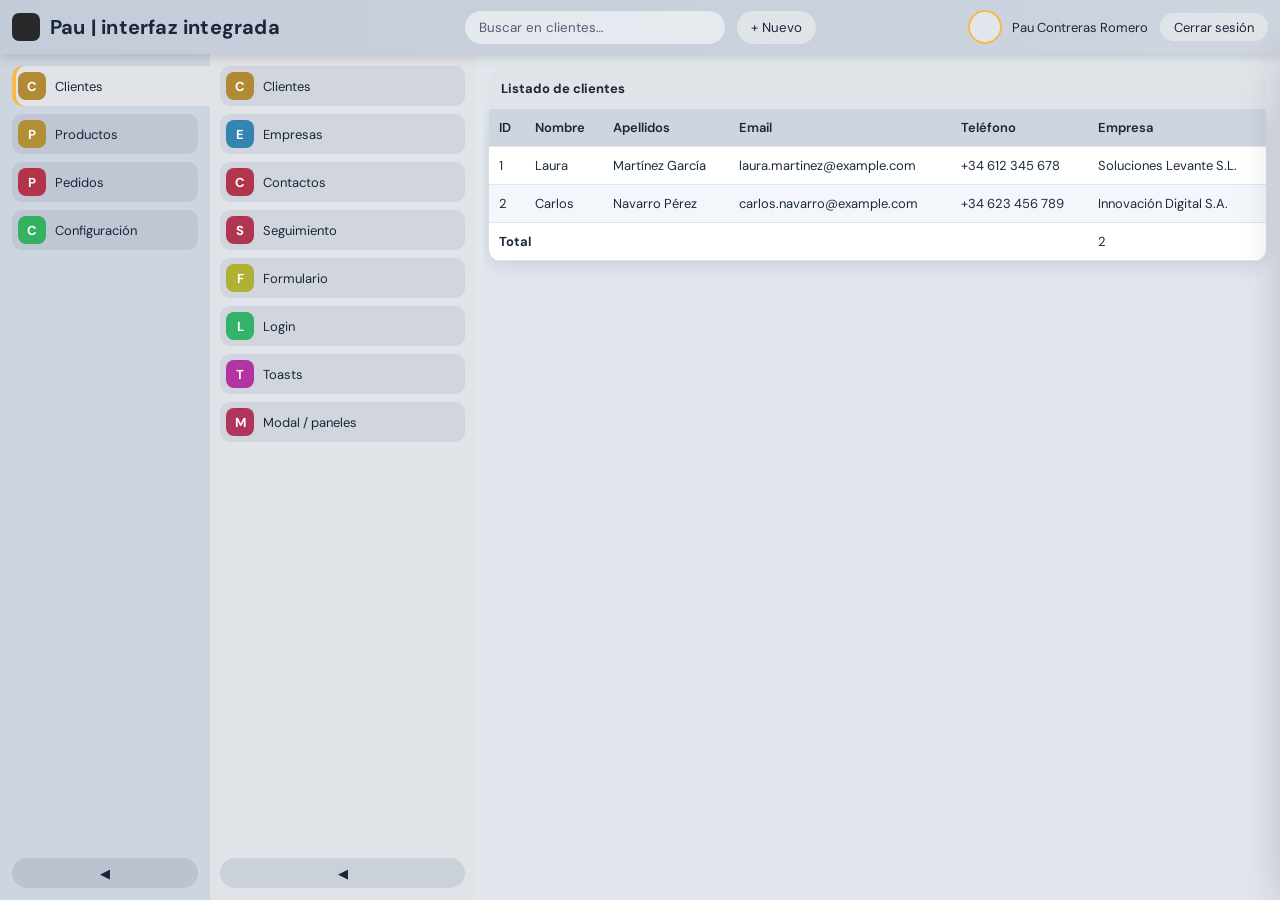
<file: Interfaz de usuario modificada/index.html>
<!DOCTYPE html>
<html lang="es">
 <head>
  <meta charset="utf-8"/>
  <meta content="width=device-width,initial-scale=1" name="viewport"/>
  <title>
   Pau | interfaz integrada
  </title>
  <link href="https://static.jocarsa.com/logos/white.svg" rel="shortcut icon" type="image/svg+xml"/>
  <link href="css/estilo.css" rel="stylesheet"/>
 </head>
 <body class="jocarsa-iu">
  <header>
   <div class="corporativo">
    <img alt="Pau" src="logo.svg"/>
    <h1>
     Pau | interfaz integrada
    </h1>
   </div>
   <div id="herramientas">
    <input id="buscador" placeholder="Buscar en clientes…" type="search"/>
    <button id="nuevo">
     + Nuevo
    </button>
   </div>
   <div id="usuario">
    <div class="imagen">
    </div>
    <div>
     <p>
      Pau Contreras Romero
     </p>
     <a href="login.html">
      Cerrar sesión
     </a>
    </div>
   </div>
  </header>
  <main>
   <nav id="navegacion">
    <div class="contenido-columna">
    </div>
    <button class="minimizar" title="Minimizar">
     ◀
    </button>
   </nav>
   <div class="separador" data-left="navegacion">
   </div>
   <section id="entidades">
    <div class="contenido-columna">
    </div>
    <button class="minimizar" title="Minimizar">
     ◀
    </button>
   </section>
   <div class="separador" data-left="entidades">
   </div>
   <div class="escenario" id="escenario">
   </div>
  </main>
  <template id="tpl-nav">
   <a href="#">
    <span class="ficha">
    </span>
    <span class="etiqueta">
    </span>
   </a>
  </template>
  <template id="tpl-card">
   <article draggable="true">
    <span class="ficha">
    </span>
    <span class="etiqueta">
    </span>
   </article>
  </template>
  <template id="tpl-fila">
   <tr>
   </tr>
  </template>
  <!-- Componentes flotantes globales -->
  <div class="ju-drawer-overlay" id="juDrawerOverlay" aria-hidden="true"></div>
  <aside class="ju-drawer" id="juDrawer" aria-hidden="true" aria-label="Editor lateral">
   <div class="ju-drawer-resizer" id="juDrawerResizer" title="Arrastra para redimensionar"></div>
   <header class="ju-drawer-header">
    <div>
     <small id="juDrawerMode">CREAR</small>
     <h2 id="juDrawerTitle">Nuevo registro</h2>
    </div>
    <button class="ju-drawer-close" id="juDrawerClose" type="button" aria-label="Cerrar">×</button>
   </header>
   <div class="ju-drawer-body" id="juDrawerBody"></div>
  </aside>

  <div class="ju-modal-layer" id="juModal" aria-hidden="true">
   <div class="ju-modal-backdrop" data-modal-close></div>
   <section class="ju-modal-window" role="dialog" aria-modal="true" aria-labelledby="juModalTitle">
    <header class="ju-modal-header">
     <h2 id="juModalTitle">Ventana modal</h2>
     <button class="ju-modal-close" type="button" data-modal-close aria-label="Cerrar">×</button>
    </header>
    <div class="ju-modal-body" id="juModalBody"></div>
   </section>
  </div>

  <script src="js/componentes.js">
  </script>
 </body>
</html>
</file>
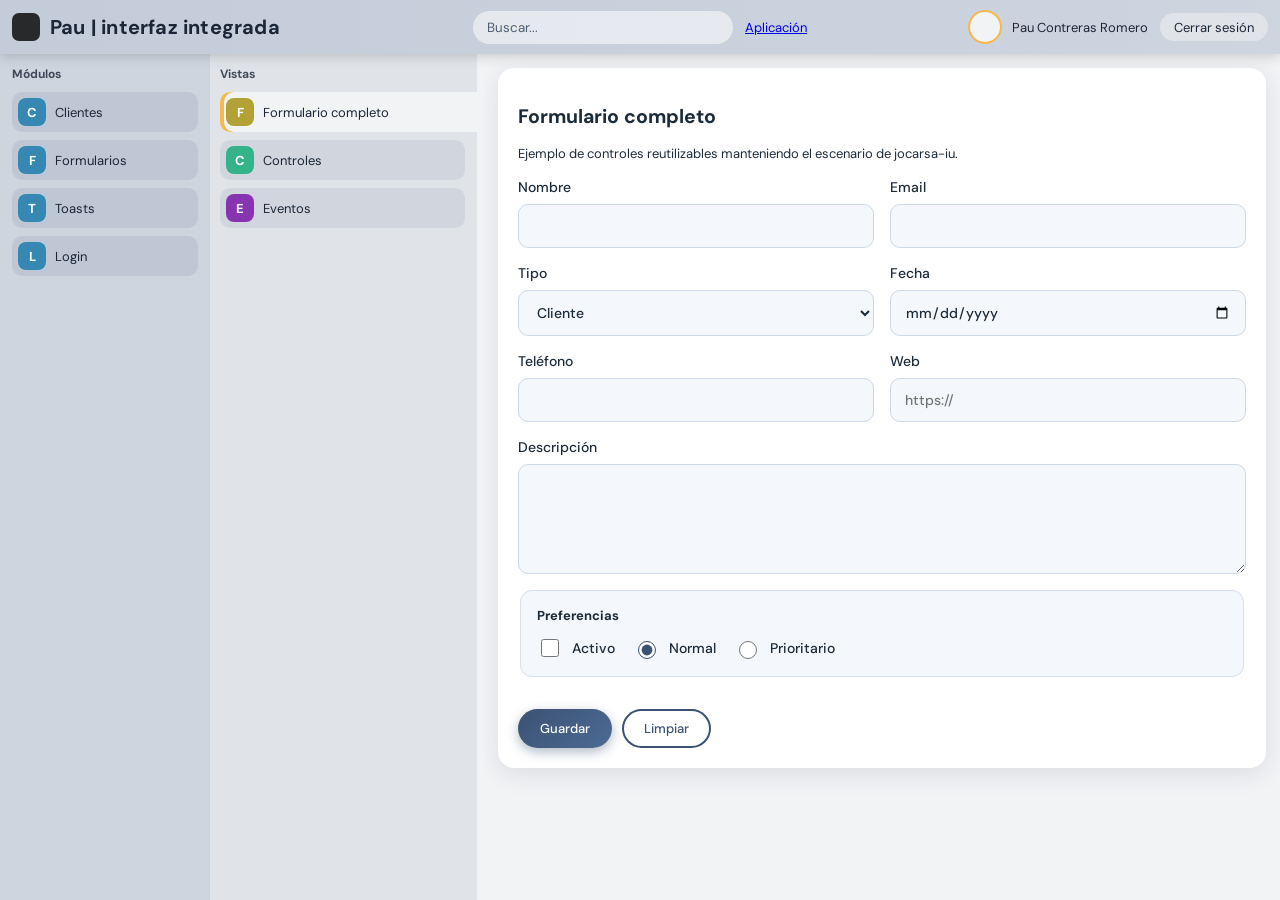
<file: Interfaz de usuario modificada/formularios.html>
<!DOCTYPE html>
<html lang="es">
 <head>
  <meta charset="utf-8"/>
  <meta content="width=device-width,initial-scale=1" name="viewport"/>
  <title>
   Pau | formularios
  </title>
  <link href="css/estilo.css" rel="stylesheet"/>
 </head>
 <body class="ju-library-page">
  <header>
   <div class="corporativo">
    <img alt="Pau" src="logo.svg"/>
    <h1>
     Pau | interfaz integrada
    </h1>
   </div>
   <div id="herramientas">
    <input placeholder="Buscar..." type="search"/>
    <a href="index.html">
     Aplicación
    </a>
   </div>
   <div id="usuario">
    <div class="imagen">
    </div>
    <div>
     <p>
      Pau Contreras Romero
     </p>
     <a href="login.html">
      Cerrar sesión
     </a>
    </div>
   </div>
  </header>
  <main>
   <nav class="library-nav">
    <div class="titulo-columna">
     Módulos
    </div>
    <div class="contenido-columna">
     <a class="" href="index.html">
      <span class="ficha" style="background:hsl(200,55%,45%)">
       C
      </span>
      <span class="etiqueta">
       Clientes
      </span>
     </a>
     <a class="" href="formularios.html">
      <span class="ficha" style="background:hsl(200,55%,45%)">
       F
      </span>
      <span class="etiqueta">
       Formularios
      </span>
     </a>
     <a class="" href="toasts.html">
      <span class="ficha" style="background:hsl(200,55%,45%)">
       T
      </span>
      <span class="etiqueta">
       Toasts
      </span>
     </a>
     <a class="" href="login.html">
      <span class="ficha" style="background:hsl(200,55%,45%)">
       L
      </span>
      <span class="etiqueta">
       Login
      </span>
     </a>
    </div>
   </nav>
   <div class="separador">
   </div>
   <section class="library-section">
    <div class="titulo-columna">
     Vistas
    </div>
    <div class="contenido-columna">
     <a class="activo" href="#">
      <span class="ficha" style="background:hsl(52,55%,45%)">
       F
      </span>
      <span class="etiqueta">
       Formulario completo
      </span>
     </a>
     <a class="" href="#controles">
      <span class="ficha" style="background:hsl(160,55%,45%)">
       C
      </span>
      <span class="etiqueta">
       Controles
      </span>
     </a>
     <a class="" href="#eventos">
      <span class="ficha" style="background:hsl(280,55%,45%)">
       E
      </span>
      <span class="etiqueta">
       Eventos
      </span>
     </a>
    </div>
   </section>
   <div class="separador">
   </div>
   <div class="library-stage">
    <article class="ju-card">
     <h2>
      Formulario completo
     </h2>
     <p>
      Ejemplo de controles reutilizables manteniendo el escenario de jocarsa-iu.
     </p>
     <form class="ju-form-grid" id="formDemo">
      <label>
       <span>
        Nombre
       </span>
       <input name="nombre" required=""/>
      </label>
      <label>
       <span>
        Email
       </span>
       <input name="email" required="" type="email"/>
      </label>
      <label>
       <span>
        Tipo
       </span>
       <select name="tipo">
        <option>
         Cliente
        </option>
        <option>
         Proveedor
        </option>
        <option>
         Alumno
        </option>
       </select>
      </label>
      <label>
       <span>
        Fecha
       </span>
       <input name="fecha" type="date"/>
      </label>
      <label>
       <span>
        Teléfono
       </span>
       <input name="telefono" type="tel"/>
      </label>
      <label>
       <span>
        Web
       </span>
       <input name="web" placeholder="https://" type="url"/>
      </label>
      <label class="ju-form-full">
       <span>
        Descripción
       </span>
       <textarea name="descripcion"></textarea>
      </label>
      <fieldset class="ju-fieldset ju-form-full">
       <strong>
        Preferencias
       </strong>
       <div class="ju-check-group">
        <label class="ju-check">
         <input name="activo" type="checkbox"/>
         <span>
          Activo
         </span>
        </label>
        <label class="ju-check">
         <input checked="" name="nivel" type="radio" value="normal"/>
         <span>
          Normal
         </span>
        </label>
        <label class="ju-check">
         <input name="nivel" type="radio" value="prioritario"/>
         <span>
          Prioritario
         </span>
        </label>
       </div>
      </fieldset>
      <div class="ju-form-full ju-button-row">
       <button class="ju-btn" type="submit">
        Guardar
       </button>
       <button class="ju-btn secondary" type="reset">
        Limpiar
       </button>
      </div>
     </form>
    </article>
   </div>
  </main>
  <div aria-live="polite" class="ju-toast-stack" id="toastStack">
  </div>
  <script src="js/demo-ui.js">
  </script>
 </body>
</html>
</file>
<file: Interfaz de usuario modificada/css/estilo.css>
/* =========================================================
   NOTA: @import siempre al principio del archivo.
   ========================================================= */
@import url('https://fonts.googleapis.com/css2?family=DM+Sans:wght@400;500;700&display=swap');

:root {
  --tono:215;
  --saturacion:22%;
  --brillo:84%;
  --escalon:5.5%;
  --relleno:12px;
  --texto:13px;
  --chaflan:12px;
  --radio:10px;
  --acento:#f5b94c;
  --color0:hsl(var(--tono),var(--saturacion),calc(var(--brillo) - var(--escalon)*.6));
  --color:hsl(var(--tono),var(--saturacion),var(--brillo));
  --color2:hsl(var(--tono),calc(var(--saturacion) - 6%),calc(var(--brillo) + var(--escalon)));
  --color3:hsl(var(--tono),calc(var(--saturacion) - 10%),calc(var(--brillo) + var(--escalon)*2.1));
  --color4:hsl(var(--tono),calc(var(--saturacion) - 14%),calc(var(--brillo) + var(--escalon)*3));
  --tinta:hsl(var(--tono),35%,16%);
  --fuerte:hsl(var(--tono),calc(var(--saturacion) + 10%),34%);
  --fuerte2:hsl(var(--tono),calc(var(--saturacion) + 10%),44%);
  --texto-nav:var(--tinta);
  --ancho-nav:210px;
  --ancho-section:260px;
  --ancho-separador:7px;
  --ancho-compacto:52px;
}

* { box-sizing:border-box }
html,body { width:100%; height:100%; margin:0 }
html,body,button,input,select,textarea { font-family:"DM Sans",Ubuntu,Arial,sans-serif }
:focus-visible { outline:2px solid var(--acento); outline-offset:2px }

body.jocarsa-iu { --color3:hsl(215,28%,91%) }

.jocarsa-iu,
body.ju-library-page {
  font-size:var(--texto);
  display:flex;
  flex-direction:column;
  overflow:hidden;
  background:var(--color3)
}

/* ---------- HEADER ---------- */
header {
  height:54px;
  flex:none;
  background:linear-gradient(90deg,var(--color0),var(--color));
  display:flex;
  align-items:center;
  gap:12px;
  padding:12px;
  color:var(--texto-nav);
  box-shadow:0 2px 12px rgba(0,0,0,.18);
  position:relative;
  z-index:2000
}
.corporativo { display:flex; align-items:center; gap:10px; flex:1 }
.corporativo img { width:28px; height:28px; filter:brightness(0) opacity(.8) }
.corporativo h1 { font-size:20px; font-weight:700; letter-spacing:.2px; margin:0 }
header input,header button {
  border:0;
  border-radius:999px;
  padding:8px 14px;
  background:var(--color2);
  color:inherit;
  outline:none;
  transition:background .2s
}
header button { cursor:pointer }
header button:hover { background:var(--color3) }
header input { min-width:260px; background:rgba(255,255,255,.55) }
header input::placeholder { color:hsl(var(--tono),18%,38%) }
header #herramientas { display:flex; gap:var(--relleno); align-items:center; justify-content:center; flex:2; height:100% }
header #usuario { display:flex; align-items:center; justify-content:flex-end; gap:var(--relleno); flex:1; height:100% }
header #usuario .imagen { width:30px; height:30px; background:var(--color3); border-radius:50%; flex:none; box-shadow:0 0 0 2px var(--acento) }
header #usuario>div:last-child { display:flex; align-items:center; gap:var(--relleno); flex:none }
header #usuario p { margin:0; white-space:nowrap }
header #usuario a {
  background:var(--color2);
  border:0;
  border-radius:999px;
  padding:0 14px;
  height:28px;
  display:flex;
  align-items:center;
  color:var(--texto-nav);
  text-decoration:none;
  font:inherit
}

/* =========================================================
   LAYOUT: nav + section + separadores + escenario
   =========================================================
   Cómo funciona el recorte:
   - Cada columna tiene overflow:hidden → NADA puede salirse de ella,
     así que ya no se superpone a la columna de la derecha.
   - La lista (.contenido-columna) llega hasta el borde derecho de la
     columna (margen negativo + padding igual) y hace scroll vertical.
   - El elemento activo "crece" hacia ese borde derecho, dentro de la
     columna, y se funde con el separador y la columna siguiente.
   - Cada columna es un contenedor (container-type): según el ancho que
     tenga (arrastrando el separador o contraída) se ocultan las
     etiquetas y las fichas se centran, sin JS.
   ========================================================= */
main { display:flex; flex:1; min-height:0 }
body.ju-library-page main { overflow:hidden }

main > nav,
main > section,
.library-nav,
.library-section {
  --pad:var(--relleno);
  position:relative;
  display:flex;
  flex-direction:column;
  gap:10px;
  padding:var(--pad);
  overflow:hidden;
  flex:none;
  min-width:0;
  container-type:inline-size;
  transition:width .3s ease,flex-basis .3s ease,padding .3s ease
}

/* Colores de ficha por columna (se leen en las reglas de ficha) */
main > nav,
.library-nav {
  width:var(--ancho-nav);
  flex:0 0 var(--ancho-nav);
  background:var(--color);
  color:var(--tinta);
  z-index:6;
  --ficha-fondo:rgba(20,40,70,.08);
  --ficha-hover:rgba(20,40,70,.15);
  --ficha-activa:var(--color2);
  --ficha-tinta:var(--tinta)
}
main > section,
.library-section {
  width:var(--ancho-section);
  flex:0 0 var(--ancho-section);
  background:var(--color2);
  color:var(--tinta);
  padding-left:3px;
  z-index:5;
  --ficha-fondo:rgba(20,40,70,.07);
  --ficha-hover:rgba(20,40,70,.13);
  --ficha-activa:var(--color3);
  --ficha-tinta:var(--tinta)
}

/* Lista con scroll vertical que llega hasta el borde de la columna */
.contenido-columna {
  display:flex;
  flex-direction:column;
  align-items:stretch;
  gap:8px;
  flex:1 1 auto;
  min-height:0;
  min-width:0;
  overflow-x:hidden;
  overflow-y:auto;
  margin-right:calc(var(--pad) * -1);
  padding-right:var(--pad);
  scrollbar-width:thin;
  scrollbar-color:rgba(20,40,70,.35) transparent
}
.titulo-columna { flex:none; font-weight:700; opacity:.8; font-size:12px }

/* Fichas */
.contenido-columna > a,
.contenido-columna > article {
  flex:0 0 40px;
  height:40px;
  min-width:0;
  display:flex;
  align-items:center;
  gap:9px;
  padding:0 10px 0 6px;
  background:var(--ficha-fondo);
  color:inherit;
  text-decoration:none;
  cursor:pointer;
  overflow:hidden;
  position:relative;
  border-radius:var(--radio);
  transition:background .2s,margin .25s ease,border-radius .25s ease,box-shadow .2s
}
.contenido-columna > article { cursor:grab }
.contenido-columna > article:active { cursor:grabbing }
.contenido-columna > a:hover,
.contenido-columna > article:hover {
  background:var(--ficha-hover);
  margin-right:calc(var(--pad) * -.5);
  border-radius:var(--radio) 0 0 var(--radio)
}
/* Activa: llega hasta el borde de la columna y se funde con el separador */
.contenido-columna > a.activo,
.contenido-columna > article.activo {
  background:var(--ficha-activa);
  color:var(--ficha-tinta);
  margin-right:calc(var(--pad) * -1);
  border-radius:var(--radio) 0 0 var(--radio);
  box-shadow:inset 4px 0 0 var(--acento)
}

.ficha {
  width:28px;
  height:28px;
  display:grid;
  place-items:center;
  border-radius:8px;
  color:white;
  font-weight:700;
  flex:none
}
.etiqueta {
  flex:1 1 auto;
  min-width:0;
  overflow:hidden;
  text-overflow:ellipsis;
  white-space:nowrap
}

/* Botón de minimizar: ahora va en el flujo, al final de la columna */
.minimizar {
  position:relative;
  inset:auto;
  flex:none;
  width:100%;
  height:30px;
  border:0;
  border-radius:999px;
  background:rgba(20,40,70,.10);
  color:inherit;
  cursor:pointer;
  font:inherit;
  transition:background .2s
}
.minimizar:hover { background:rgba(20,40,70,.18) }

/* Contraído (.compacto la pone tu JS) */
main > nav.compacto,
main > section.compacto,
.library-nav.compacto,
.library-section.compacto {
  --pad:6px;
  width:var(--ancho-compacto)!important;
  flex-basis:var(--ancho-compacto)!important;
  padding:var(--pad)
}
.compacto .titulo-columna,
.compacto .etiqueta { display:none }
.compacto .contenido-columna > a,
.compacto .contenido-columna > article { justify-content:center; padding:0 }
.compacto .minimizar { width:40px; align-self:center }

/* Estrecho (al arrastrar el separador): mismo comportamiento que contraído */
@container (max-width:120px) {
  .titulo-columna,
  .etiqueta { display:none }
  .contenido-columna > a,
  .contenido-columna > article { justify-content:center; padding:0 }
}
/* Ancho intermedio: etiquetas recortadas con "…" y menos hueco */
@container (max-width:170px) {
  .contenido-columna > a,
  .contenido-columna > article { gap:7px }
}

/* Separadores */
.separador {
  flex:0 0 var(--ancho-separador);
  width:var(--ancho-separador);
  min-width:var(--ancho-separador);
  padding:0;
  cursor:col-resize;
  position:relative;
  z-index:4;
  touch-action:none;
  background:var(--color0);
  transition:background .3s ease
}
nav + .separador { background:var(--color2) }
section + .separador { background:var(--color3) }
.separador:hover { background:var(--acento) }
body.redimensionando { cursor:col-resize; user-select:none }
body.redimensionando * { cursor:col-resize!important }

.escenario {
  flex:1;
  min-width:0;
  padding:14px;
  padding-left:5px;
  overflow:auto;
  background:var(--color3);
  position:relative;
  z-index:1
}
.drag-over { outline:3px dashed var(--acento) }
.estado {
  margin:0 0 10px;
  padding:8px 12px;
  background:rgba(255,255,255,.6);
  border-left:4px solid var(--acento);
  border-radius:0 8px 8px 0
}

/* ---------- TABLAS ---------- */
table {
  width:100%;
  border-collapse:separate;
  border-spacing:0;
  background:white;
  border-radius:12px;
  overflow:hidden;
  box-shadow:0 4px 18px rgba(20,40,70,.12)
}
caption { text-align:left; padding:12px; background:var(--color2); color:var(--tinta); font-weight:700; border-radius:12px 12px 0 0 }
th,td { padding:10px; border-bottom:1px solid #dde6ef; text-align:left; color:#1c2b3a }
thead { background:var(--color) }
thead th { color:var(--tinta); font-weight:600 }
tbody tr:nth-child(even) { background:#f3f7fb }
tbody tr:hover { background:#e1ebf5 }

/* ---------- PANELES Y CAMPOS ---------- */
.panel { background:white; padding:16px; max-width:1000px; border-radius:14px; box-shadow:0 4px 18px rgba(20,40,70,.1) }
.campos { display:grid; grid-template-columns:repeat(auto-fit,minmax(220px,1fr)); gap:12px }
.campo { display:flex; flex-direction:column; gap:5px }
.campo input,.campo textarea,.campo select { padding:9px; border:1px solid #c3d2e1; border-radius:8px }
.campo textarea { min-height:90px }
.acciones { display:flex; gap:8px; margin-top:14px }
.acciones button {
  padding:9px 18px;
  border:0;
  border-radius:999px;
  background:var(--fuerte);
  color:white;
  cursor:pointer;
  transition:transform .15s,background .2s
}
.acciones button:hover { background:var(--fuerte2); transform:translateY(-1px) }

/* =========================================================
   LIBRERIA: FORMULARIOS
   ========================================================= */
.ju-card { background:white; padding:20px; border-radius:16px; box-shadow:0 6px 24px rgba(20,40,70,.1); color:#1c2b3a }
.ju-form-grid { display:grid; grid-template-columns:repeat(2,minmax(0,1fr)); gap:16px; margin-top:16px }
.ju-form-full { grid-column:1/-1 }
.ju-form-grid label { display:flex; flex-direction:column; gap:8px; font-size:14px; font-weight:500 }
.ju-form-grid input,.ju-form-grid select,.ju-form-grid textarea {
  width:100%;
  border:1.5px solid #ccd9e6;
  background:#f4f7fb;
  color:#1c2b3a;
  padding:12px 14px;
  font:inherit;
  outline:none;
  border-radius:10px;
  transition:border-color .2s,box-shadow .2s,background .2s
}
.ju-form-grid textarea { min-height:110px; resize:vertical }
.ju-form-grid input:focus,.ju-form-grid select:focus,.ju-form-grid textarea:focus {
  border-color:var(--fuerte);
  box-shadow:0 0 0 4px color-mix(in srgb,var(--fuerte) 20%,transparent);
  background:white
}
.ju-check { display:inline-flex!important; flex-direction:row!important; align-items:center; gap:10px!important }
.ju-check input { width:18px!important; height:18px; border-radius:4px!important; accent-color:var(--fuerte) }
.ju-btn {
  border:0;
  padding:11px 22px;
  background:linear-gradient(135deg,var(--fuerte),var(--fuerte2));
  color:white;
  cursor:pointer;
  font:inherit;
  font-weight:500;
  border-radius:999px;
  box-shadow:0 4px 12px color-mix(in srgb,var(--fuerte) 40%,transparent);
  transition:transform .15s,box-shadow .2s
}
.ju-btn:hover { transform:translateY(-2px); box-shadow:0 8px 18px color-mix(in srgb,var(--fuerte) 45%,transparent) }
.ju-btn.secondary { background:transparent; color:var(--fuerte); box-shadow:inset 0 0 0 2px var(--fuerte) }
.ju-btn.secondary:hover { background:color-mix(in srgb,var(--fuerte) 10%,white) }
.ju-button-row { display:flex; gap:10px; flex-wrap:wrap; margin-top:16px }

/* ---------- LOGIN ---------- */
.ju-login-layout {
  width:min(980px,100%);
  margin:auto;
  display:grid;
  grid-template-columns:minmax(280px,400px) minmax(320px,520px);
  gap:24px;
  align-items:stretch
}
.ju-login-side,.ju-login-card { padding:28px; min-height:450px; border-radius:20px; box-shadow:0 18px 50px rgba(20,40,70,.2) }
.ju-login-side {
  background:linear-gradient(160deg,var(--color0),var(--color) 70%,var(--color2));
  color:var(--tinta);
  display:flex;
  flex-direction:column;
  justify-content:center
}
.ju-login-card { background:white; display:flex; flex-direction:column; justify-content:center }
.ju-login-brand { display:flex; flex-direction:column; align-items:center; justify-content:center; text-align:center }
.ju-login-brand img { width:72px; height:72px; filter:brightness(0) opacity(.8) }
.ju-login-product-title { font-size:28px; margin:12px 0 6px }
.ju-login-card h2 { margin-top:0 }
.ju-login-actions { display:flex; align-items:center; justify-content:space-between; gap:14px }
.ju-text-link { color:var(--fuerte); font-weight:700; text-decoration:none; border-bottom:2px solid var(--acento) }
body.ju-login-page {
  width:100%;
  height:100vh;
  min-height:100vh;
  margin:0;
  display:grid!important;
  place-items:center;
  overflow:auto;
  padding:30px;
  background:linear-gradient(rgba(230,238,247,.8),rgba(230,238,247,.8)),url('../jocarsa.png') center center/cover no-repeat fixed
}
body.ju-login-page main.ju-login-layout {
  flex:none!important;
  min-height:0!important;
  margin:0!important;
  width:min(920px,calc(100vw - 60px));
  align-self:center;
  justify-self:center
}

/* ---------- TOASTS ---------- */
.ju-toast-stack { position:fixed; right:22px; bottom:22px; z-index:2300; width:min(420px,calc(100vw - 44px)); display:flex; flex-direction:column; gap:12px; pointer-events:none }
.ju-toast {
  pointer-events:auto;
  position:relative;
  display:grid;
  grid-template-columns:42px 1fr auto;
  gap:12px;
  align-items:start;
  padding:14px 14px 14px 20px;
  background:rgba(255,255,255,.98);
  box-shadow:0 18px 38px rgba(20,40,70,.18);
  border-radius:14px;
  overflow:hidden;
  transform:translateX(22px);
  opacity:0;
  animation:juToastIn .28s ease forwards
}
.ju-toast:before { content:""; position:absolute; left:0; top:0; bottom:0; width:6px; background:#5b8fc7 }
.ju-toast.is-success:before { background:#22c55e }
.ju-toast.is-warning:before { background:#f59e0b }
.ju-toast.is-danger:before { background:#ef4444 }
.ju-toast-icon { width:42px; height:42px; display:grid; place-items:center; background:var(--color4); border-radius:12px; font-weight:800 }
.ju-toast-title { margin:0 0 3px; font-weight:800 }
.ju-toast-text { margin:0; color:#5d7186; font-size:13px }
.ju-toast-close { border:0; background:transparent; font-size:20px; cursor:pointer }
.ju-toast.is-leaving { animation:juToastOut .22s ease forwards }
@keyframes juToastIn { to { transform:translateX(0); opacity:1 } }
@keyframes juToastOut { to { transform:translateX(24px); opacity:0 } }

/* ---------- PÁGINAS DEMO ---------- */
.ju-demo-page { min-height:100vh; overflow:auto; background:var(--color3); color:#1c2b3a }
.ju-demo-header {
  min-height:64px;
  background:linear-gradient(90deg,var(--color0),var(--color));
  color:var(--tinta);
  display:flex;
  align-items:center;
  justify-content:space-between;
  gap:16px;
  padding:12px 20px
}
.ju-demo-header h1 { margin:0; font-size:20px; font-weight:500 }
.ju-demo-header p { margin:3px 0 0; opacity:.75 }
.ju-demo-header nav { width:auto!important; background:transparent; padding:0; display:flex; flex-direction:row; gap:8px; overflow:visible }
.ju-demo-header a { color:var(--tinta); text-decoration:none; padding:10px 16px; background:var(--color2); border-radius:999px; transition:background .2s }
.ju-demo-header a:hover { background:var(--color3) }
.ju-demo-main { width:min(1100px,calc(100% - 40px)); margin:32px auto; display:grid; gap:20px }
.ju-demo-grid { display:grid; grid-template-columns:repeat(2,minmax(0,1fr)); gap:20px }
.ju-demo-page .ju-card h2,.ju-demo-page .ju-card h3 { margin-top:0 }
.ju-fieldset { border:1px solid #d6e1ec; background:#f4f7fb; border-radius:12px; padding:16px; display:flex; flex-direction:column; gap:12px }
.ju-check-group { display:flex; gap:18px; flex-wrap:wrap }
body.ju-library-page .library-stage { flex:1; min-width:0; padding:14px; overflow:auto; background:var(--color3) }
body.ju-library-page .library-stage>.ju-card { max-width:1100px }

@media(max-width:800px) {
  .ju-form-grid,.ju-login-layout,.ju-demo-grid { grid-template-columns:1fr }
  .ju-demo-header { align-items:flex-start; flex-direction:column }
  .ju-demo-header nav { flex-wrap:wrap }
}

/* =========================================================
   DRAWER DERECHO REDIMENSIONABLE + MODAL
   ========================================================= */
.ju-drawer-overlay { position:fixed; inset:54px 0 0 0; background:rgba(14,30,52,.25); z-index:2090; opacity:0; pointer-events:none; transition:opacity .25s ease }
.ju-drawer-overlay.abierto { opacity:1; pointer-events:auto }
.ju-drawer {
  --drawer-width:440px;
  position:fixed;
  z-index:2100;
  top:54px;
  right:0;
  bottom:0;
  width:var(--drawer-width);
  max-width:50vw;
  background:white;
  box-shadow:-18px 0 45px rgba(0,0,0,.2);
  border-radius:18px 0 0 0;
  transform:translateX(calc(100% + 20px));
  transition:transform .3s ease;
  display:flex;
  flex-direction:column;
  color:#1c2b3a
}
.ju-drawer.abierto { transform:translateX(0) }
.ju-drawer-resizer { position:absolute; left:-7px; top:0; bottom:0; width:7px; background:var(--color0); cursor:col-resize; z-index:3; transition:background .2s }
.ju-drawer-resizer:hover { background:var(--acento) }
.ju-drawer-header {
  height:auto;
  min-height:76px;
  flex:none;
  background:linear-gradient(90deg,var(--color0),var(--color));
  padding:14px 16px;
  color:var(--tinta);
  display:flex;
  align-items:center;
  justify-content:space-between;
  gap:12px;
  border-radius:18px 0 0 0
}
.ju-drawer-header small { display:block; opacity:.7; font-weight:700; letter-spacing:.12em; margin-bottom:3px }
.ju-drawer-header h2 { margin:0; font-size:20px }
.ju-drawer-close,.ju-modal-close {
  border:0;
  background:var(--color2);
  color:inherit;
  width:36px;
  height:36px;
  border-radius:50%;
  font-size:22px;
  cursor:pointer;
  flex:none;
  transition:background .2s,transform .2s
}
.ju-drawer-close:hover,.ju-modal-close:hover { background:var(--color3); transform:rotate(90deg) }
.ju-drawer-body { padding:18px; overflow:auto; flex:1; min-height:0; background:var(--color3) }
.ju-drawer-body .ju-card { min-height:100% }
.ju-drawer-body .ju-form-grid { grid-template-columns:1fr }
.ju-drawer-body .ju-form-full { grid-column:auto }
.ju-drawer.ju-drawer-dos-columnas .ju-drawer-body .ju-form-grid { grid-template-columns:repeat(2,minmax(0,1fr)) }
.ju-drawer.ju-drawer-dos-columnas .ju-drawer-body .ju-form-full { grid-column:1/-1 }
.ju-row-editable { cursor:pointer }
.ju-row-editable:hover { background:color-mix(in srgb,var(--color2) 25%,white)!important }

.ju-modal-layer { position:fixed; inset:0; z-index:2200; display:grid; place-items:center; opacity:0; pointer-events:none; transition:opacity .22s ease; padding:24px }
.ju-modal-layer.abierto { opacity:1; pointer-events:auto }
.ju-modal-backdrop { position:absolute; inset:0; background:rgba(10,24,44,.65); backdrop-filter:blur(3px) }
.ju-modal-window {
  position:relative;
  z-index:1;
  width:min(650px,calc(100vw - 48px));
  max-height:calc(100vh - 48px);
  background:white;
  box-shadow:0 28px 80px rgba(0,0,0,.35);
  border-radius:20px;
  transform:translateY(16px) scale(.98);
  transition:transform .22s ease;
  overflow:hidden
}
.ju-modal-layer.abierto .ju-modal-window { transform:none }
.ju-modal-header {
  height:auto;
  min-height:62px;
  background:linear-gradient(90deg,var(--color0),var(--color));
  color:var(--tinta);
  padding:12px 16px;
  display:flex;
  align-items:center;
  justify-content:space-between
}
.ju-modal-header h2 { margin:0; font-size:19px }
.ju-modal-body { padding:22px; max-height:calc(100vh - 120px); overflow:auto; color:#1c2b3a }
.ju-showcase-grid { display:grid; grid-template-columns:repeat(2,minmax(0,1fr)); gap:16px; margin-top:18px }
.ju-showcase-box { padding:18px; background:var(--color4); color:#14253a; min-height:150px; border-radius:14px }
.ju-showcase-box h3 { margin-top:0 }
body.redimensionando-drawer,body.redimensionando-drawer * { cursor:col-resize!important; user-select:none!important }
@media(max-width:700px) {
  .ju-drawer { --drawer-width:50vw; max-width:50vw }
  .ju-showcase-grid { grid-template-columns:1fr }
}

@media (prefers-reduced-motion:reduce) {
  * { transition:none!important; animation-duration:.01ms!important }
}
</file>
